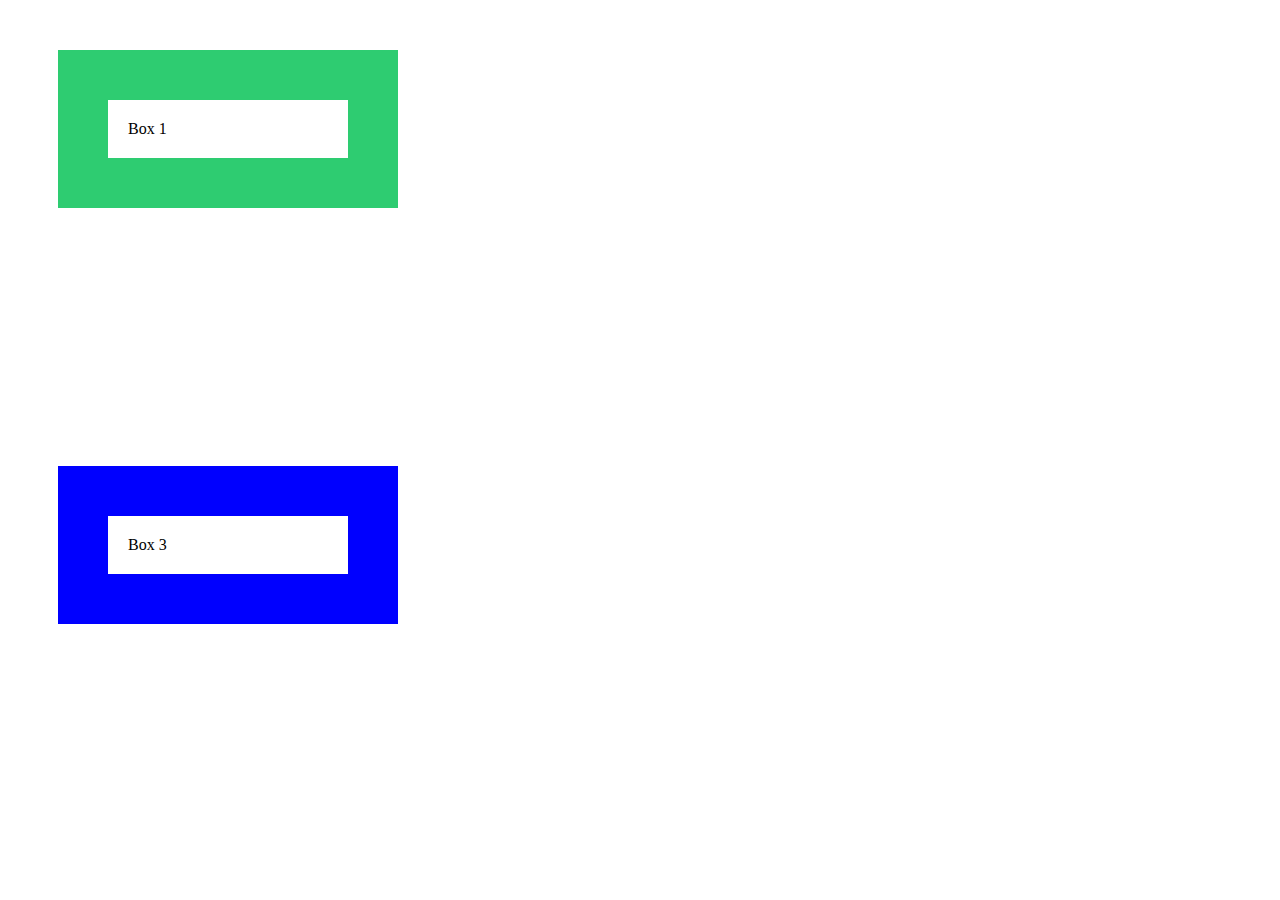
<file: day2/index.html>
<!DOCTYPE html>
<html lang="en">
<head>
    <meta charset="UTF-8">
    <meta name="viewport" content="width=device-width, initial-scale=1.0">
    <title>Document</title>
    <link rel="stylesheet" href="style.css">
</head>
<body>
   <div class="box">Box 1</div> 
   <div class="box green">Box 2</div>  
   <div class="box blue">Box 3</div> 
</div>
</body>
</html>
</file>
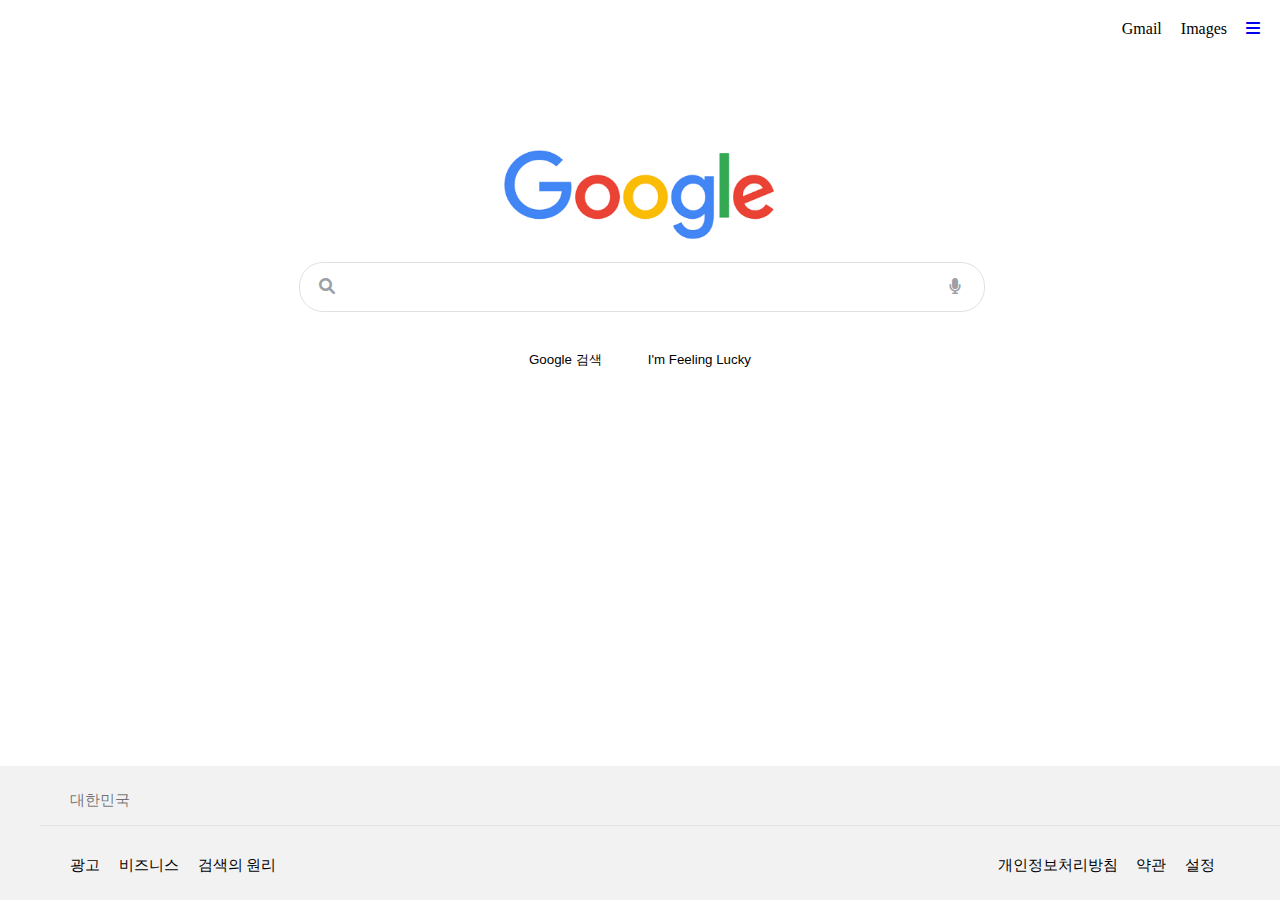
<file: googleWebSite/index.html>
<!DOCTYPE html>
<html lang="en">
  <head>
    <meta charset="UTF-8" />
    <meta name="viewport" content="width=device-width, initial-scale=1.0" />
    <title>Document</title>
    <link rel="stylesheet" href="styles3.css" />
    <link
      rel="stylesheet"
      href="https://cdnjs.cloudflare.com/ajax/libs/font-awesome/6.0.0-beta3/css/all.min.css"
    />
  </head>
  <body>
    <div class="navibar">
      <a href="" class="nav-item">Gmail</a>
      <a href="" class="nav-item">Images</a>
      <a href="#"><i class="fa-solid fa-bars"></i></a>
    </div>

    <div class="main">
      <img
        src="[data-uri]"
        class="google-image"
      />
      <div class="input-area">
        <i class="fa-solid fa-magnifying-glass search-icon"></i>
        <input type="text" class="input-box" />
        <i class="fa-solid fa-microphone mic-icon"></i>
      </div>
      <div class="button-area">
        <button class="button-style">Google 검색</button>
        <button class="button-style">I'm Feeling Lucky</button>
      </div>
    </div>

    <div class="footer">
      <div class="footer-country">대한민국</div>

      <div class="second-line">
        <span class="second-line-first">
          <a href="#" class="footer-item">광고 </a>
          <a href="#" class="footer-item">비즈니스 </a>
          <a href="#" class="footer-item">검색의 원리 </a>
        </span>

        <span class="second-line-second">
          <a href="#" class="footer-item">개인정보처리방침 </a>
          <a href="#" class="footer-item">약관 </a>
          <a href="#" class="footer-item">설정 </a>
        </span>
      </div>
    </div>
  </body>
</html>
</file>
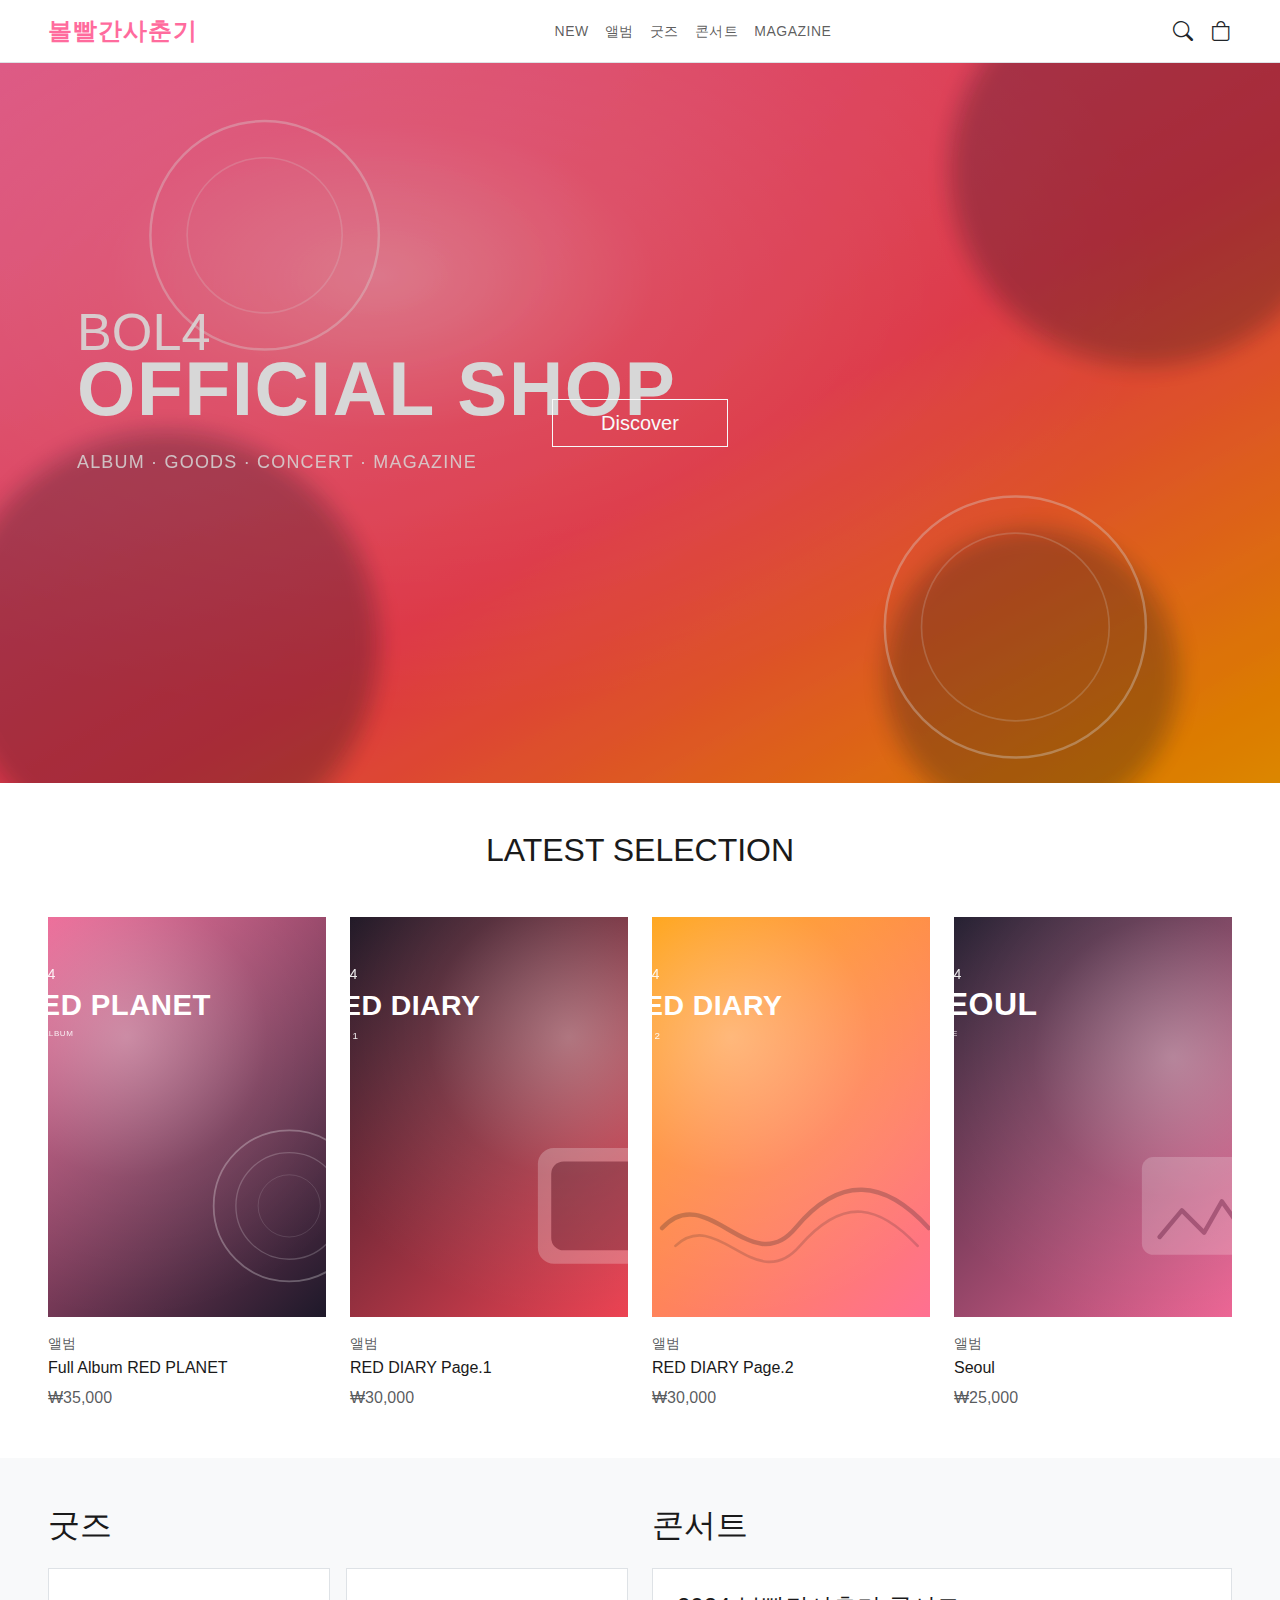
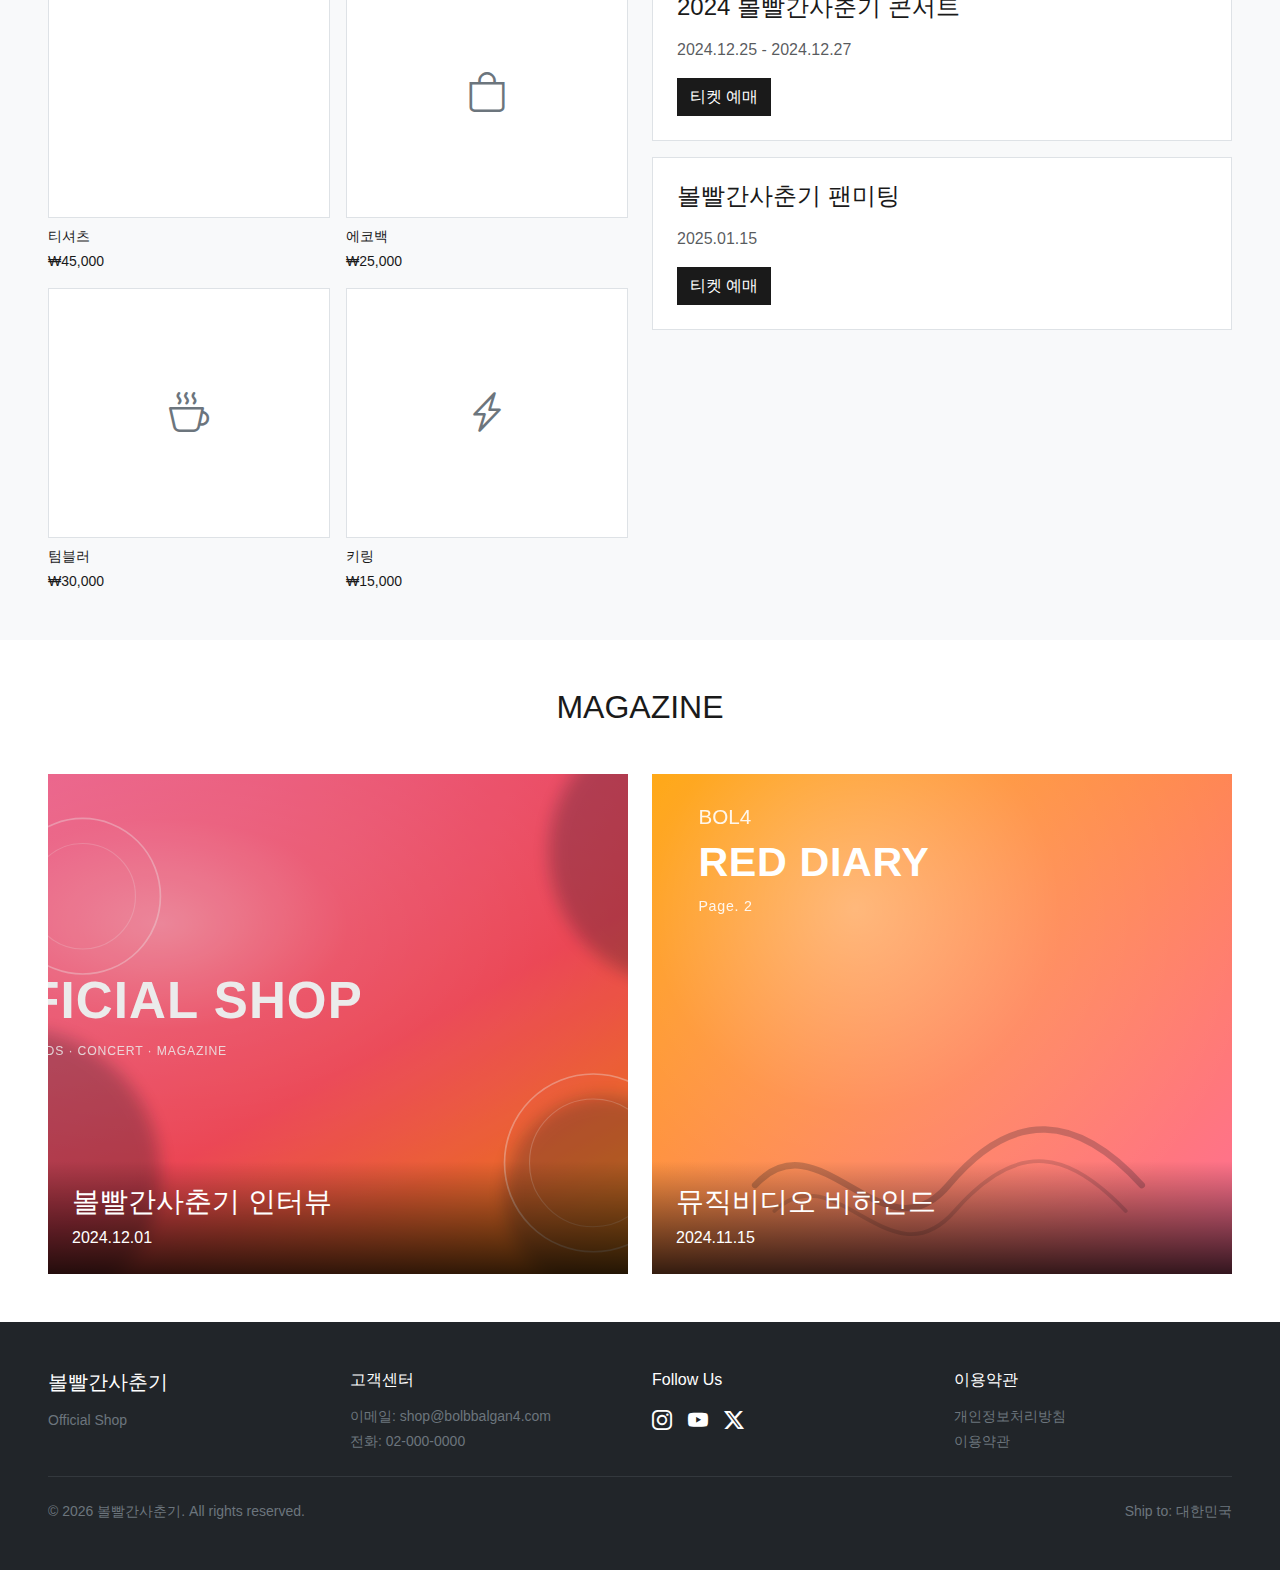
<file: shoppingMall/index.html>
<!DOCTYPE html>
<html lang="ko">
  <head>
    <meta charset="UTF-8" />
    <meta name="viewport" content="width=device-width, initial-scale=1.0" />
    <title>볼빨간사춘기 OFFICIAL SHOP</title>

    <link
      href="https://cdn.jsdelivr.net/npm/bootstrap@5.3.3/dist/css/bootstrap.min.css"
      rel="stylesheet"
      integrity="sha384-QWTKZyjpPEjISv5WaRU9OFeRpok6YctnYmDr5pNlyT2bRjXh0JMhjY6hW+ALEwIH"
      crossorigin="anonymous"
    />

    <link
      rel="stylesheet"
      href="https://cdn.jsdelivr.net/npm/bootstrap-icons@1.11.3/font/bootstrap-icons.min.css"
    />

    <link rel="stylesheet" href="./style.css" />
  </head>
  <body>
    <nav class="navbar navbar-expand-lg navbar-light bg-white border-bottom">
      <div class="container-fluid px-4 px-lg-5">
        <a class="navbar-brand fw-bold fs-4" href="#">
          볼빨간사춘기
        </a>

        <button
          class="navbar-toggler"
          type="button"
          data-bs-toggle="collapse"
          data-bs-target="#mainNav"
          aria-controls="mainNav"
          aria-expanded="false"
          aria-label="메뉴 열기"
        >
          <span class="navbar-toggler-icon"></span>
        </button>

        <div class="collapse navbar-collapse" id="mainNav">
          <ul class="navbar-nav mx-auto mb-2 mb-lg-0">
            <li class="nav-item">
              <a class="nav-link" href="#">NEW</a>
            </li>
            <li class="nav-item">
              <a class="nav-link" href="#albums">앨범</a>
            </li>
            <li class="nav-item">
              <a class="nav-link" href="#goods">굿즈</a>
            </li>
            <li class="nav-item">
              <a class="nav-link" href="#concert">콘서트</a>
            </li>
            <li class="nav-item">
              <a class="nav-link" href="#magazine">MAGAZINE</a>
            </li>
          </ul>
          <div class="d-flex align-items-center gap-3">
            <button class="btn btn-link text-dark p-0" type="button">
              <i class="bi bi-search fs-5"></i>
            </button>
            <button class="btn btn-link text-dark p-0" type="button">
              <i class="bi bi-bag fs-5"></i>
            </button>
          </div>
        </div>
      </div>
    </nav>

    <section class="hero-section position-relative overflow-hidden">
      <img
        class="hero-img"
        src="./assets/bol4-hero.svg"
        alt="볼빨간사춘기 오피셜 샵 히어로 이미지"
      />
      <div
        class="hero-content text-center text-white d-flex flex-column justify-content-center align-items-center"
      >
        <a href="#albums" class="btn btn-outline-light btn-lg px-5 rounded-0">Discover</a>
      </div>
      <div class="hero-overlay"></div>
    </section>

    <section class="py-5" id="albums">
      <div class="container-fluid px-4 px-lg-5">
        <h2 class="text-center mb-5 fw-light">LATEST SELECTION</h2>
        <div class="row g-4">
          <div class="col-12 col-md-6 col-lg-3">
            <div class="product-card position-relative">
              <div class="product-image bg-light" style="height: 400px;">
                <img class="w-100 h-100 object-fit-cover" src="./assets/bol4-album-1.svg" alt="RED PLANET 앨범 커버" />
              </div>
              <div class="product-info mt-3">
                <p class="mb-1 small text-muted">앨범</p>
                <h5 class="fw-normal">Full Album RED PLANET</h5>
                <p class="text-muted mb-0">₩35,000</p>
              </div>
            </div>
          </div>
          <div class="col-12 col-md-6 col-lg-3">
            <div class="product-card position-relative">
              <div class="product-image bg-light" style="height: 400px;">
                <img class="w-100 h-100 object-fit-cover" src="./assets/bol4-album-2.svg" alt="RED DIARY Page.1 앨범 커버" />
              </div>
              <div class="product-info mt-3">
                <p class="mb-1 small text-muted">앨범</p>
                <h5 class="fw-normal">RED DIARY Page.1</h5>
                <p class="text-muted mb-0">₩30,000</p>
              </div>
            </div>
          </div>
          <div class="col-12 col-md-6 col-lg-3">
            <div class="product-card position-relative">
              <div class="product-image bg-light" style="height: 400px;">
                <img class="w-100 h-100 object-fit-cover" src="./assets/bol4-album-3.svg" alt="RED DIARY Page.2 앨범 커버" />
              </div>
              <div class="product-info mt-3">
                <p class="mb-1 small text-muted">앨범</p>
                <h5 class="fw-normal">RED DIARY Page.2</h5>
                <p class="text-muted mb-0">₩30,000</p>
              </div>
            </div>
          </div>
          <div class="col-12 col-md-6 col-lg-3">
            <div class="product-card position-relative">
              <div class="product-image bg-light" style="height: 400px;">
                <img class="w-100 h-100 object-fit-cover" src="./assets/bol4-album-4.svg" alt="Seoul 싱글 커버" />
              </div>
              <div class="product-info mt-3">
                <p class="mb-1 small text-muted">앨범</p>
                <h5 class="fw-normal">Seoul</h5>
                <p class="text-muted mb-0">₩25,000</p>
              </div>
            </div>
          </div>
        </div>
      </div>
    </section>

    <section class="py-5 bg-light" id="goods">
      <div class="container-fluid px-4 px-lg-5">
        <div class="row g-4">
          <div class="col-12 col-lg-6">
            <div class="category-section">
              <h2 class="mb-4 fw-light">굿즈</h2>
              <div class="row g-3">
                <div class="col-6">
                  <div class="product-card">
                    <div class="product-image bg-white d-flex align-items-center justify-content-center border" style="height: 250px;">
                      <i class="bi bi-tshirt fs-1 text-secondary"></i>
                    </div>
                    <div class="product-info mt-2">
                      <p class="small mb-1">티셔츠</p>
                      <p class="mb-0 small">₩45,000</p>
                    </div>
                  </div>
                </div>
                <div class="col-6">
                  <div class="product-card">
                    <div class="product-image bg-white d-flex align-items-center justify-content-center border" style="height: 250px;">
                      <i class="bi bi-bag fs-1 text-secondary"></i>
                    </div>
                    <div class="product-info mt-2">
                      <p class="small mb-1">에코백</p>
                      <p class="mb-0 small">₩25,000</p>
                    </div>
                  </div>
                </div>
                <div class="col-6">
                  <div class="product-card">
                    <div class="product-image bg-white d-flex align-items-center justify-content-center border" style="height: 250px;">
                      <i class="bi bi-cup-hot fs-1 text-secondary"></i>
                    </div>
                    <div class="product-info mt-2">
                      <p class="small mb-1">텀블러</p>
                      <p class="mb-0 small">₩30,000</p>
                    </div>
                  </div>
                </div>
                <div class="col-6">
                  <div class="product-card">
                    <div class="product-image bg-white d-flex align-items-center justify-content-center border" style="height: 250px;">
                      <i class="bi bi-lightning-charge fs-1 text-secondary"></i>
                    </div>
                    <div class="product-info mt-2">
                      <p class="small mb-1">키링</p>
                      <p class="mb-0 small">₩15,000</p>
                    </div>
                  </div>
                </div>
              </div>
            </div>
          </div>
          <div class="col-12 col-lg-6">
            <div class="category-section">
              <h2 class="mb-4 fw-light">콘서트</h2>
              <div class="concert-card bg-white border p-4 mb-3">
                <h4 class="fw-normal mb-3">2024 볼빨간사춘기 콘서트</h4>
                <p class="text-muted mb-3">2024.12.25 - 2024.12.27</p>
                <a href="#" class="btn btn-dark rounded-0">티켓 예매</a>
              </div>
              <div class="concert-card bg-white border p-4">
                <h4 class="fw-normal mb-3">볼빨간사춘기 팬미팅</h4>
                <p class="text-muted mb-3">2025.01.15</p>
                <a href="#" class="btn btn-dark rounded-0">티켓 예매</a>
              </div>
            </div>
          </div>
        </div>
      </div>
    </section>

    <section class="py-5" id="magazine">
      <div class="container-fluid px-4 px-lg-5">
        <h2 class="text-center mb-5 fw-light">MAGAZINE</h2>
        <div class="row g-4">
          <div class="col-12 col-md-6">
            <div class="magazine-card position-relative">
              <div class="magazine-image bg-light" style="height: 500px;">
                <img class="w-100 h-100 object-fit-cover" src="./assets/bol4-hero.svg" alt="매거진: 볼빨간사춘기 인터뷰 커버" />
              </div>
              <div class="magazine-content position-absolute bottom-0 start-0 end-0 p-4 text-white">
                <h3 class="fw-light mb-2">볼빨간사춘기 인터뷰</h3>
                <p class="mb-0">2024.12.01</p>
              </div>
            </div>
          </div>
          <div class="col-12 col-md-6">
            <div class="magazine-card position-relative">
              <div class="magazine-image bg-light" style="height: 500px;">
                <img class="w-100 h-100 object-fit-cover" src="./assets/bol4-album-3.svg" alt="매거진: 뮤직비디오 비하인드 커버" />
              </div>
              <div class="magazine-content position-absolute bottom-0 start-0 end-0 p-4 text-white">
                <h3 class="fw-light mb-2">뮤직비디오 비하인드</h3>
                <p class="mb-0">2024.11.15</p>
              </div>
            </div>
          </div>
        </div>
      </div>
    </section>

    <footer class="bg-dark text-white py-5">
      <div class="container-fluid px-4 px-lg-5">
        <div class="row g-4 mb-4">
          <div class="col-12 col-md-6 col-lg-3">
            <h5 class="mb-3">볼빨간사춘기</h5>
            <p class="text-secondary small mb-0">Official Shop</p>
          </div>
          <div class="col-12 col-md-6 col-lg-3">
            <h6 class="mb-3">고객센터</h6>
            <p class="text-secondary small mb-1">이메일: shop@bolbbalgan4.com</p>
            <p class="text-secondary small mb-0">전화: 02-000-0000</p>
          </div>
          <div class="col-12 col-md-6 col-lg-3">
            <h6 class="mb-3">Follow Us</h6>
            <div class="d-flex gap-3">
              <a href="#" class="text-white"><i class="bi bi-instagram fs-5"></i></a>
              <a href="#" class="text-white"><i class="bi bi-youtube fs-5"></i></a>
              <a href="#" class="text-white"><i class="bi bi-twitter-x fs-5"></i></a>
            </div>
          </div>
          <div class="col-12 col-md-6 col-lg-3">
            <h6 class="mb-3">이용약관</h6>
            <p class="text-secondary small mb-1">
              <a href="#" class="text-secondary text-decoration-none">개인정보처리방침</a>
            </p>
            <p class="text-secondary small mb-0">
              <a href="#" class="text-secondary text-decoration-none">이용약관</a>
            </p>
          </div>
        </div>
        <hr class="text-secondary my-4" />
        <div class="d-flex flex-column flex-md-row justify-content-between align-items-center gap-2">
          <p class="text-secondary small mb-0">© <span id="year"></span> 볼빨간사춘기. All rights reserved.</p>
          <p class="text-secondary small mb-0">Ship to: 대한민국</p>
        </div>
      </div>
    </footer>

    <!-- Bootstrap JS -->
    <script
      src="https://cdn.jsdelivr.net/npm/bootstrap@5.3.3/dist/js/bootstrap.bundle.min.js"
      integrity="sha384-YvpcrYf0tY3lHB60NNkmXc5s9fDVZLESaAA55NDzOxhy9GkcIdslK1eN7N6jIeHz"
      crossorigin="anonymous"
    ></script>
    <script>
      document.getElementById("year").textContent = new Date().getFullYear();
    </script>
  </body>
</html>
</file>
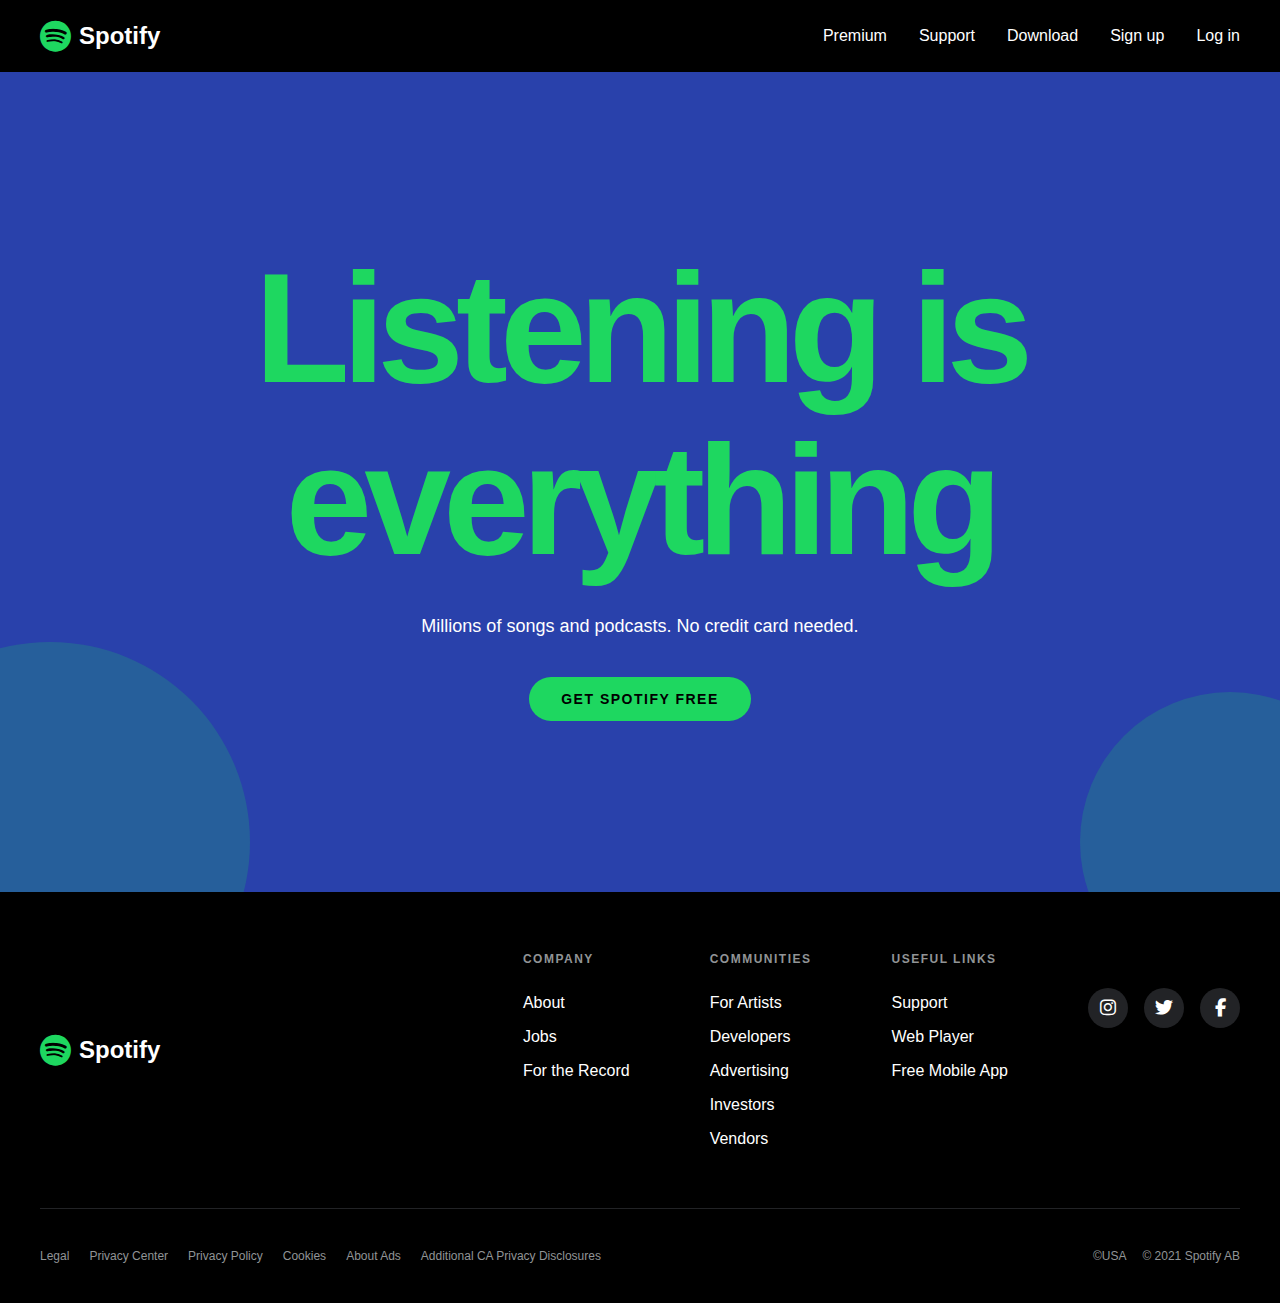
<file: spotify/index.html>
<!DOCTYPE html>
<html lang="en">
<head>
    <meta charset="UTF-8">
    <meta name="viewport" content="width=device-width, initial-scale=1.0">
    <title>Spotify</title>
    <link rel="stylesheet" href="style.css">
    <link rel="stylesheet" href="https://cdnjs.cloudflare.com/ajax/libs/font-awesome/6.4.0/css/all.min.css">
</head>
<body>

    <nav class="navi">
        <div class="nav-container">
            <div class="logo">
                <i class="fab fa-spotify"></i>
                <span>Spotify</span>
            </div>
            <ul class="nav-links">
                <li><a href="#">Premium</a></li>
                <li><a href="#">Support</a></li>
                <li><a href="#">Download</a></li>
                <li><a href="#">Sign up</a></li>
                <li><a href="#">Log in</a></li>
            </ul>
        </div>
    </nav>

    <main class="main">
        <div class="main-content">
            <h1 class="main-heading">Listening is<br>everything</h1>
            <p class="main-subtitle">Millions of songs and podcasts. No credit card needed.</p>
            <button class="cta-button">Get Spotify free</button>
        </div>
        <div class="decorative-circle circle-left"></div>
        <div class="decorative-circle circle-right"></div>
    </main>

    <footer class="footer">
        <div class="footer-container">
            <div class="footer-top">
                <div class="footer-logo">
                    <i class="fab fa-spotify"></i>
                    <span>Spotify</span>
                </div>
                <div class="footer-links">
                    <div class="footer-column">
                        <h3>COMPANY</h3>
                        <ul>
                            <li><a href="#">About</a></li>
                            <li><a href="#">Jobs</a></li>
                            <li><a href="#">For the Record</a></li>
                        </ul>
                    </div>
                    <div class="footer-column">
                        <h3>COMMUNITIES</h3>
                        <ul>
                            <li><a href="#">For Artists</a></li>
                            <li><a href="#">Developers</a></li>
                            <li><a href="#">Advertising</a></li>
                            <li><a href="#">Investors</a></li>
                            <li><a href="#">Vendors</a></li>
                        </ul>
                    </div>
                    <div class="footer-column">
                        <h3>USEFUL LINKS</h3>
                        <ul>
                            <li><a href="#">Support</a></li>
                            <li><a href="#">Web Player</a></li>
                            <li><a href="#">Free Mobile App</a></li>
                        </ul>
                    </div>
                    <div class="social-icons">
                        <a href="#" class="social-icon"><i class="fab fa-instagram"></i></a>
                        <a href="#" class="social-icon"><i class="fab fa-twitter"></i></a>
                        <a href="#" class="social-icon"><i class="fab fa-facebook-f"></i></a>
                    </div>
                </div>
            </div>
            <div class="footer-bottom">
                <div class="footer-legal-links">
                    <a href="#">Legal</a>
                    <a href="#">Privacy Center</a>
                    <a href="#">Privacy Policy</a>
                    <a href="#">Cookies</a>
                    <a href="#">About Ads</a>
                    <a href="#">Additional CA Privacy Disclosures</a>
                </div>
                <div class="footer-copyright">
                    <span>©USA</span>
                    <span>© 2021 Spotify AB</span>
                </div>
            </div>
        </div>
    </footer>

</body>
</html>
</file>
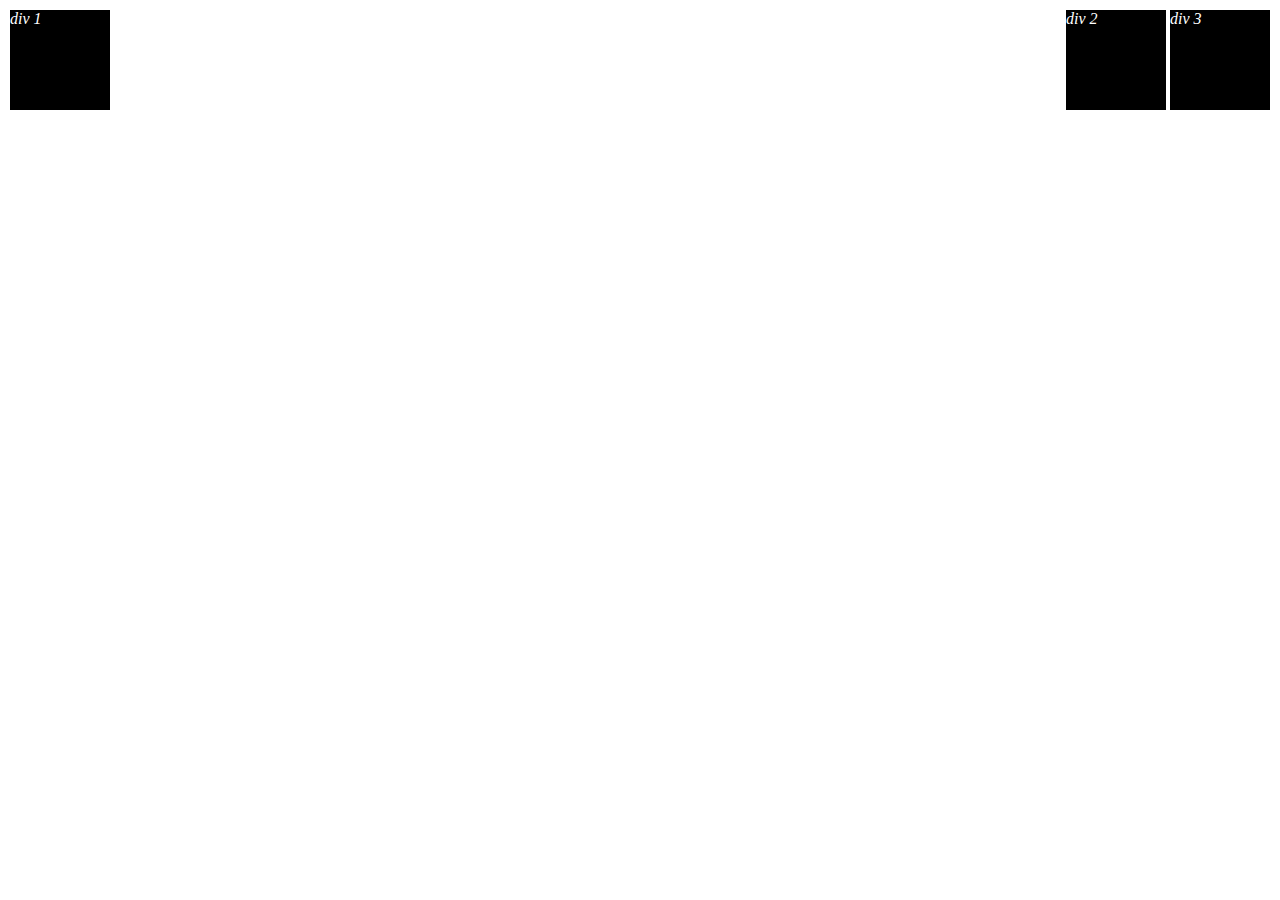
<file: day5/exercise1/index.html>
<!DOCTYPE html>
<html lang="ko">
<head>
    <meta charset="UTF-8">
    <meta name="viewport" content="width=device-width, initial-scale=1.0">
    <title>Day 5 Layout</title>
    <link rel="stylesheet" href="exercise1.css">
</head>
<body>
    <div class="mother">
        <div class="box black">div 1</div>
        <div class="box black">div 2</div>
        <div class="box black">div 3</div>
        <div class="box white"></div>
    </div>
</body>
</html>
</file>
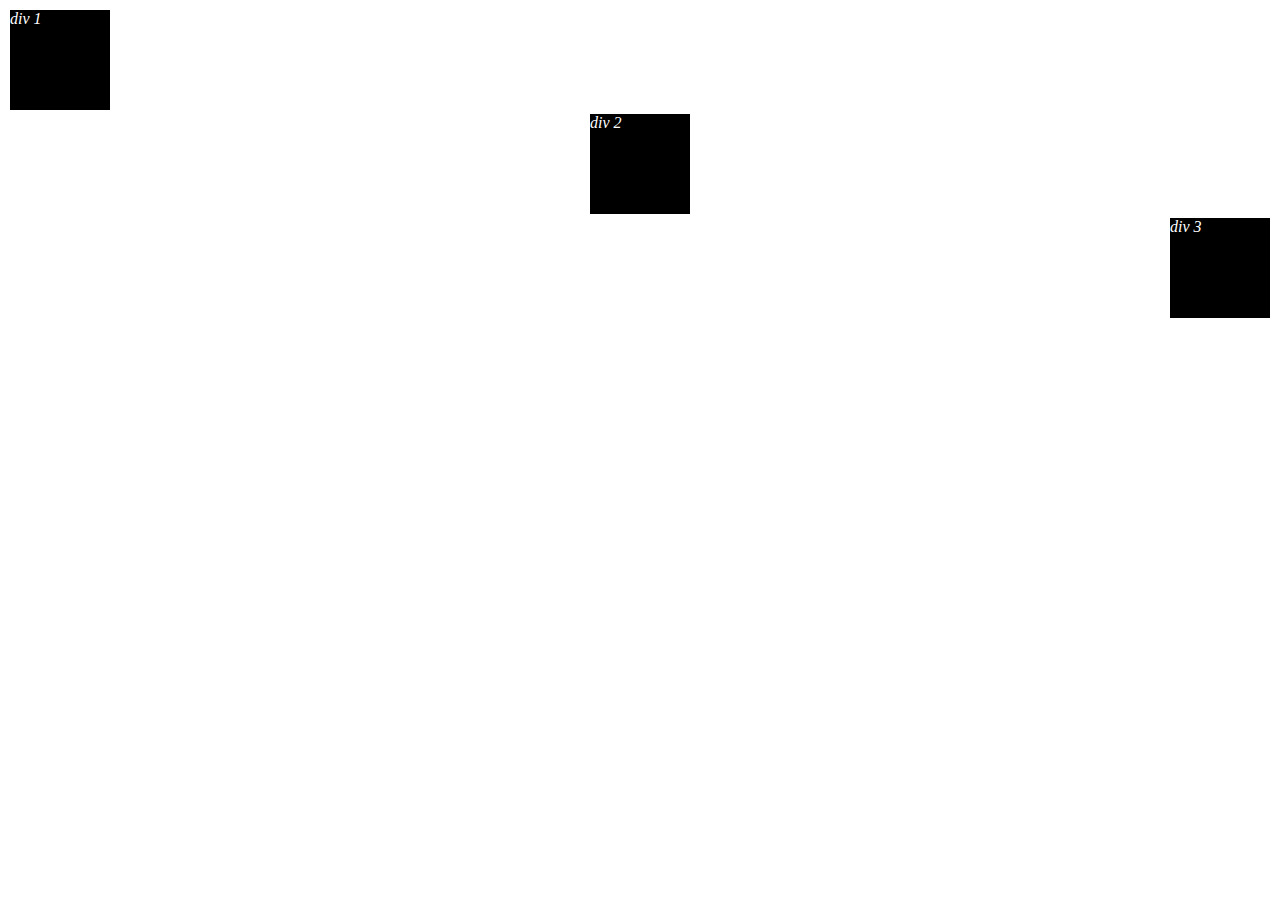
<file: day5/exercise2/index.html>
<!DOCTYPE html>
<html lang="ko">
<head>
    <meta charset="UTF-8">
    <meta name="viewport" content="width=device-width, initial-scale=1.0">
    <title>Day 5 Layout</title>
    <link rel="stylesheet" href="exercise2.css">
</head>
<body>
    <div class="mother">
        <div class="box black">div 1</div>
        <div class="box2 black">div 2</div>
        <div class="box black">div 3</div>
        <div class="box white"></div>
    </div>
</body>
</html>
</file>
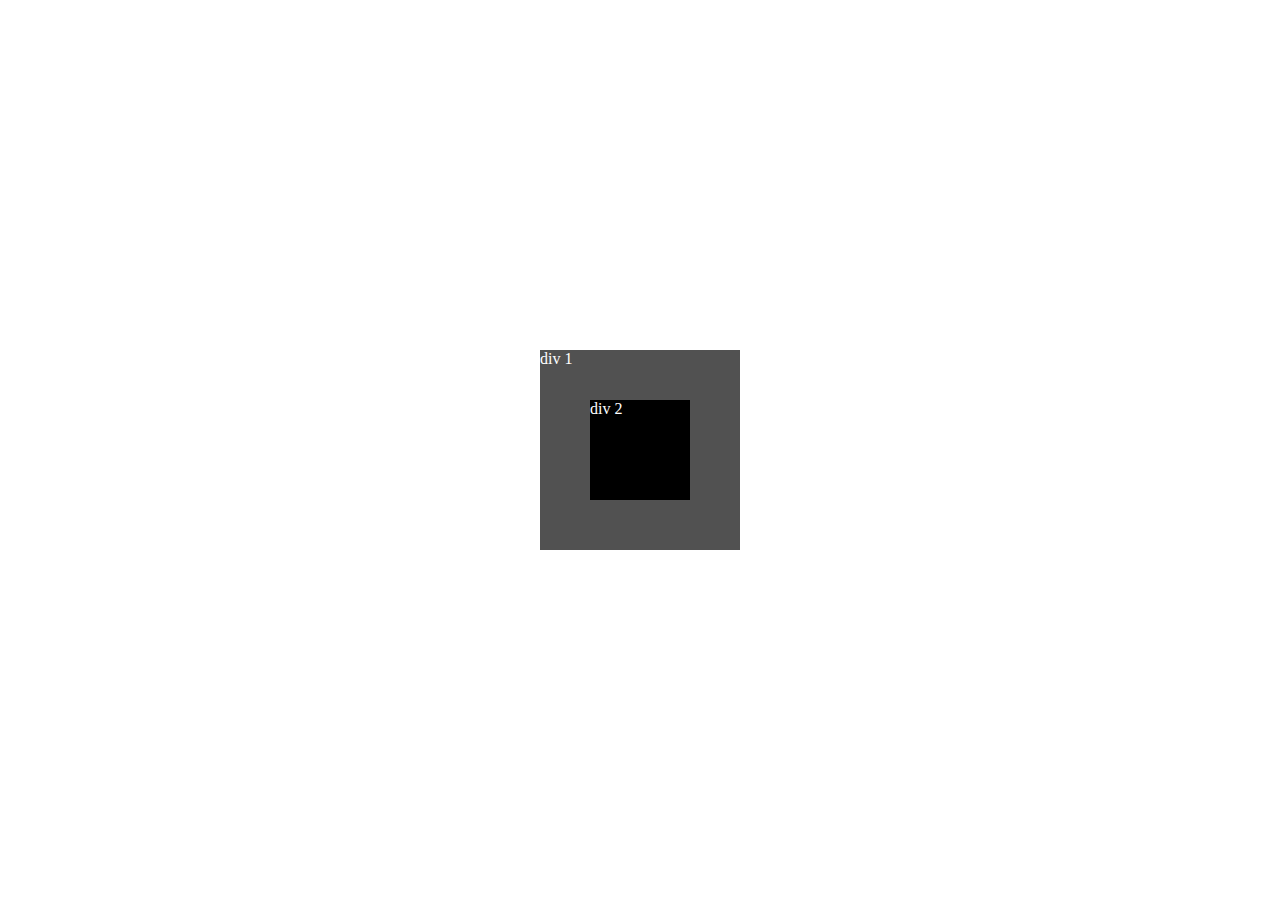
<file: day5/exercise3/index.html>
<!DOCTYPE html>
<html lang="ko">
  <head>
    <meta charset="UTF-8" />
    <meta name="viewport" content="width=device-width, initial-scale=1.0" />
    <title>Day 5 Layout</title>
    <link rel="stylesheet" href="exercise3.css" />
  </head>
  <body>
    <div class="box1">div 1
      <div class="box2">div 2</div>
    </div>
    
  </body>
</html>
</file>
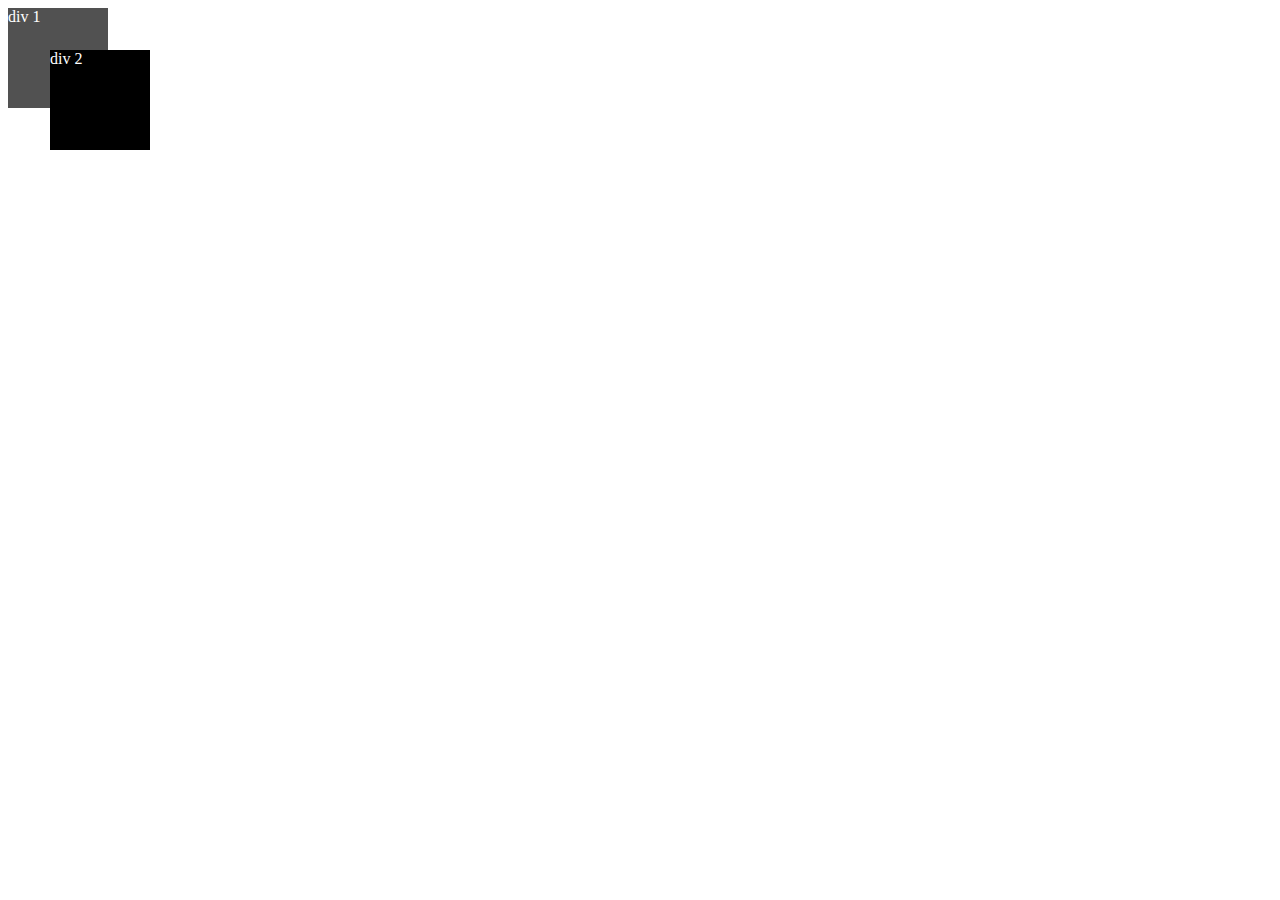
<file: day5/exercise4/index.html>
<!DOCTYPE html>
<html lang="ko">
<head>
    <meta charset="UTF-8">
    <meta name="viewport" content="width=device-width, initial-scale=1.0">
    <title>Day 5 Layout</title>
    <link rel="stylesheet" href="exercise4.css">
</head>
<body>
    <div class="mother">
        <div class="box1">div 1</div>
        <div class="box2 locate">div 2</div>
    </div>
</body>
</html>
</file>
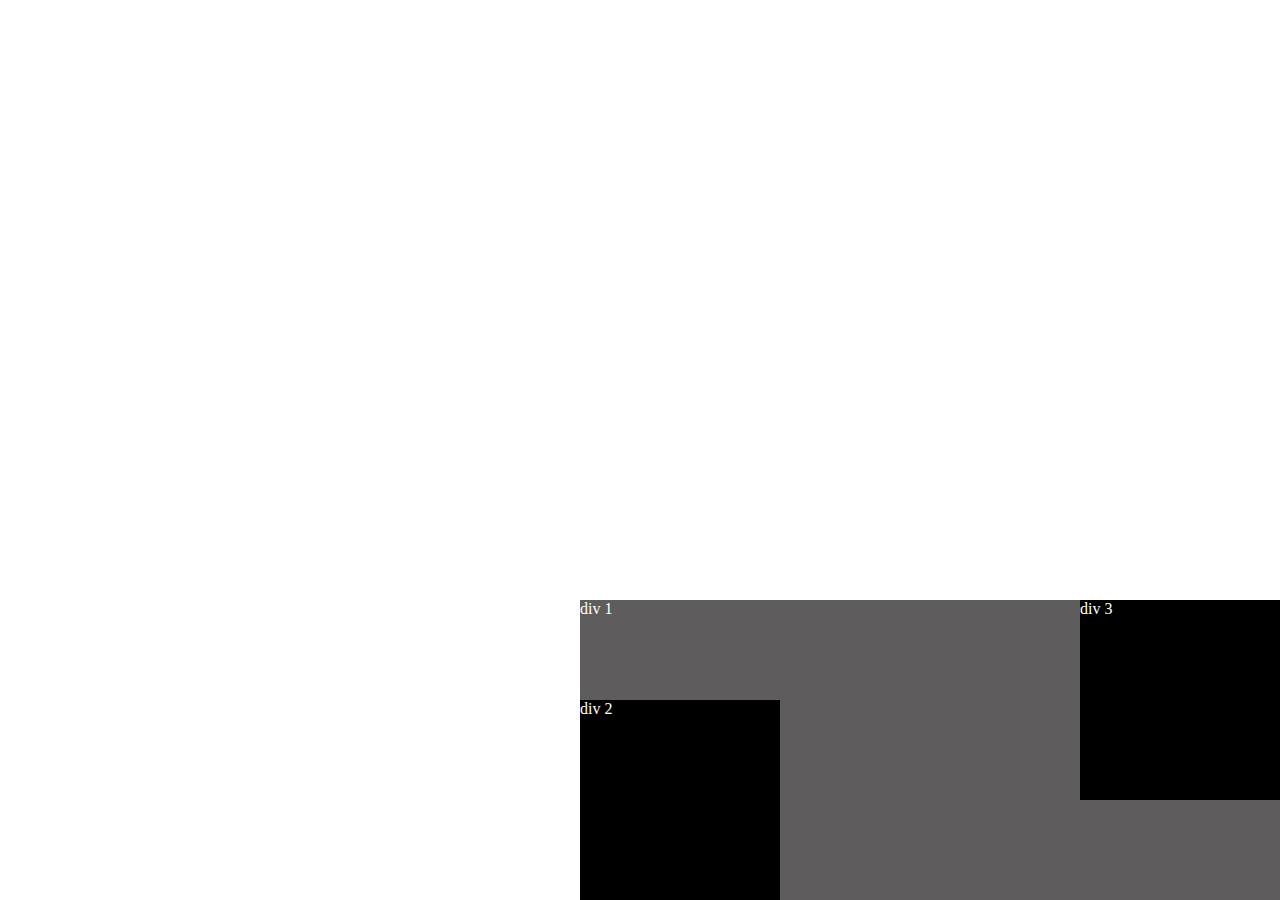
<file: day5/exercise5/index.html>
<!DOCTYPE html>
<html lang="en">
  <head>
    <meta charset="UTF-8" />
    <meta name="viewport" content="width=device-width, initial-scale=1.0" />
    <title>Document</title>
    <link rel="stylesheet" href="exercise5.css" />
  </head>
  <body class="mother">
    <div class="bigBox">
      div 1
      <div class="childBox locateBottomRight">div 2</div>
      <div class="childBox locateTopRight">div 3</div>
    </div>
  </body>
</html>
</file>
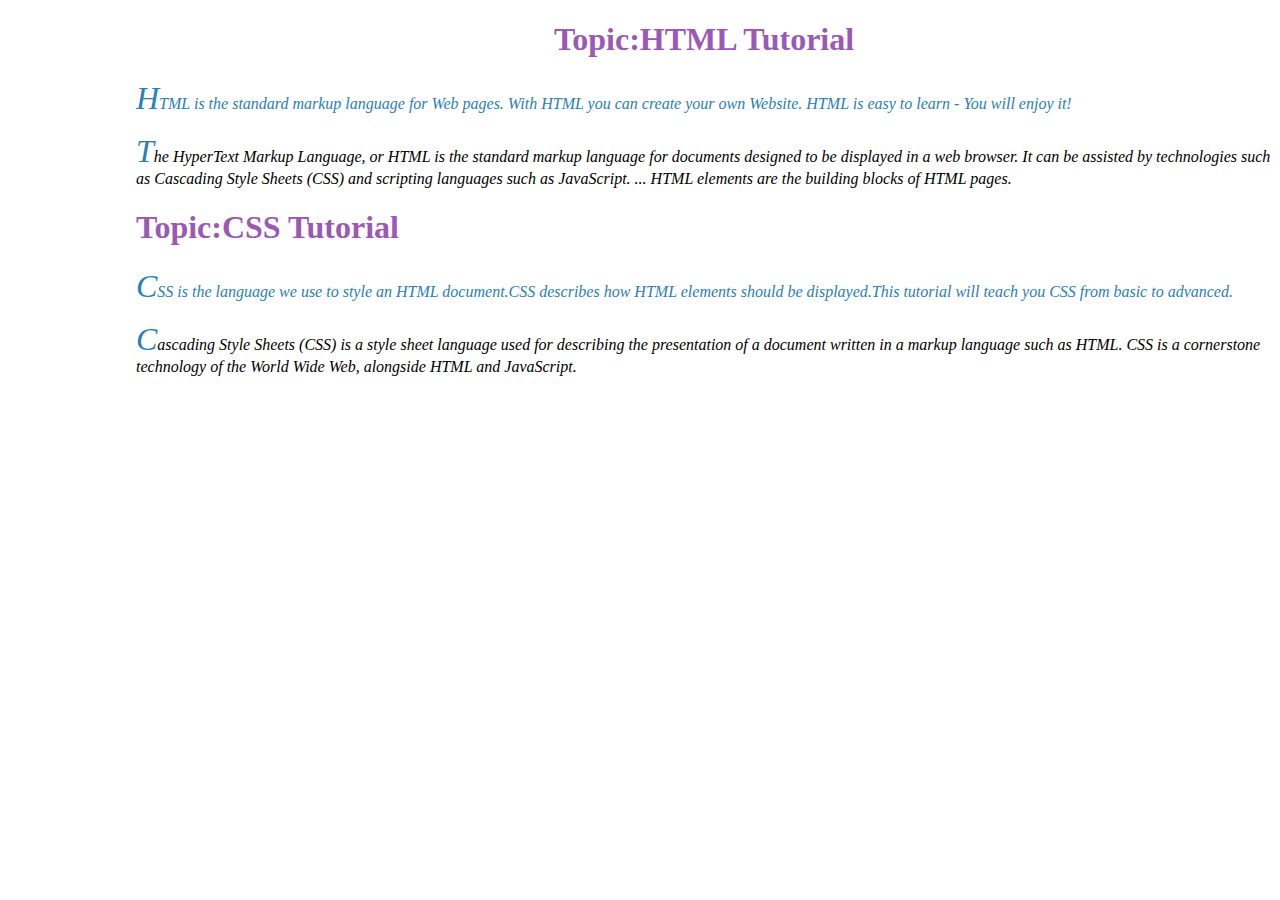
<file: day2/secondChallenge.html>
<!DOCTYPE html>
<html lang="en">
<head>
  <meta charset="UTF-8">
  <meta name="viewport" content="width=device-width, initial-scale=1.0">
  <title>Document</title>
  <link rel="stylesheet" href="style2.css">
</head>
<body>
  <div class="challenge2"> 
  <h1>HTML Tutorial</h1> 
  <p class="sub-header">HTML is the standard markup language for Web pages. With HTML you can create your own Website. HTML is easy to learn - You will enjoy it! </p> 
  <p>The HyperText Markup Language, or HTML is the standard markup language for documents designed to be displayed in a web browser. It can be assisted by technologies such as Cascading Style Sheets (CSS) and scripting languages such as JavaScript. ... HTML elements are the building blocks of HTML pages.  </p> 
  <h1>CSS Tutorial</h1> 
  <p class="sub-header">CSS is the language we use to style an HTML document.CSS describes how HTML elements should be displayed.This tutorial will teach you CSS from basic to advanced.</p> 
  <p>Cascading Style Sheets (CSS) is a style sheet language used for describing the presentation of a document written in a markup language such as HTML. CSS is a cornerstone technology of the World Wide Web, alongside HTML and JavaScript.  </p> 
</div>
</body>
</html>
</file>
<file: day2/style.css>
.box{
    width:200px;
    margin: 50px;
    padding: 20px;
    border: 50px, solid, #2ecc71;

}

.green{
    border : 50px, solid, green;
    visibility:hidden;
}

.blue{
    border: 50px, solid, blue;
}
</file>
<file: googleWebSite/styles3.css>
.navibar{
    float:right;
    margin: 20px;
}

.nav-item{
    text-decoration: none;
    color: black;
    margin-right: 15px;
    
}

.nav-item:hover{
    text-decoration: underline;
}

body{
    display: contents;
}

.main{
    margin-top: 150px;
    text-align: center;
}

.input-area{
    margin-top: 20px;
}

.input-box{
    width: 584px;
    height: 46px;
    border-radius: 24px;
    border: 1px solid #dfe1e5;
    padding-left: 50px;
    padding-right: 50px;
    font-size: 16px;
}

.search-icon{
    position: relative;
    left: 40px;
    color: #9aa0a6;
}

.mic-icon{
    position: relative;
    right: 40px;
    color: #9aa0a6;
}

.button-area{
    padding-top: 18px;
}

.button-style{
    height: 36px;
    background-color: white;
    border: 1px solid white;
    border-radius: 4px;
    font-family: Arial, sans-serif;
    padding: 0 16px;
    margin: 11px 4px;
}

.button-style:hover{
    box-shadow: 0 1px 1px rgba(0,0,0,.1);
    background-color: #f8f8f8;
    border: 1px solid #c6c6c6;
    color: #202124;
}

.google-image{ 
    display: block;
    margin: 50px auto 20px auto;
    width: 272px;
    height: 92px;
}

.footer{
    position: absolute;
    bottom: 0px;
    background-color: #f2f2f2;
    width: 100%;
    padding: 10px;
}

.footer-country{
    padding: 15px 30px;
    border-bottom: 1px solid #e4e4e4;
    font-size: 15px;
    color: rgba(0,0,0,.54);
    margin-left: 30px;
}

.second-line{
    padding: 15px 30px;
    font-size: 14px;
    color: rgba(0,0,0,.54);
}

.second-line-second{
    float:right;
    padding: 15px 30px;
    font-size: 15px;
    color: rgba(0,0,0,.54);
}

.second-line-first{
    float: left;
    padding: 15px 30px;
    font-size: 15px;
    color: rgba(0,0,0,.54);
}

.footer-item{
    text-decoration: none;
    color: black;
    margin-right: 15px;
}

.footer-item:hover{
    text-decoration: underline;
}
</file>
<file: shoppingMall/style.css>
:root {
  --bolbbalgan-pink: #ff6b9d;
  --bolbbalgan-red: #ff4757;
  --bolbbalgan-orange: #ffa502;
}

html {
  scroll-behavior: smooth;
}

body {
  font-family: -apple-system, BlinkMacSystemFont, 'Segoe UI', Roboto, 'Helvetica Neue', Arial, sans-serif;
  color: #1a1a1a;
}


.navbar-brand {
  color: var(--bolbbalgan-pink) !important;
  letter-spacing: 1px;
}

.nav-link {
  font-size: 14px;
  letter-spacing: 0.5px;
  transition: color 0.2s;
}

.nav-link:hover {
  color: var(--bolbbalgan-pink) !important;
}


.hero-section {
  height: 80vh;
  min-height: 600px;
  background: linear-gradient(135deg, 
    rgba(255, 107, 157, 0.9) 0%, 
    rgba(255, 71, 87, 0.85) 50%,
    rgba(255, 165, 2, 0.8) 100%),
    url('data:image/svg+xml,<svg xmlns="http://www.w3.org/2000/svg" viewBox="0 0 1200 600"><rect fill="%23ff6b9d" width="1200" height="600"/></svg>');
  background-size: cover;
  background-position: center;
  display: flex;
  align-items: center;
  justify-content: center;
}

.hero-img {
  position: absolute;
  inset: 0;
  width: 100%;
  height: 100%;
  object-fit: cover;
  transform: scale(1.02);
  filter: saturate(1.05) contrast(1.05);
}

.hero-content {
  position: relative;
  z-index: 2;
}

.hero-overlay {
  position: absolute;
  top: 0;
  left: 0;
  right: 0;
  bottom: 0;
  background: rgba(0, 0, 0, 0.1);
}

.hero-section h1 {
  font-weight: 300;
  letter-spacing: 3px;
}


.product-card {
  cursor: pointer;
  transition: transform 0.3s ease;
}

.product-card:hover {
  transform: translateY(-5px);
}

.product-image {
  background-color: #f8f9fa;
  transition: background-color 0.3s;
}

.product-card:hover .product-image {
  background-color: #e9ecef;
}

.product-info h5 {
  font-size: 16px;
  font-weight: 400;
}


.concert-card {
  transition: transform 0.3s ease, box-shadow 0.3s ease;
}

.concert-card:hover {
  transform: translateY(-3px);
  box-shadow: 0 4px 12px rgba(0, 0, 0, 0.1);
}


.magazine-card {
  cursor: pointer;
  overflow: hidden;
}

.magazine-image {
  transition: transform 0.5s ease;
}

.magazine-card:hover .magazine-image {
  transform: scale(1.05);
}

.magazine-content {
  background: linear-gradient(to top, rgba(0, 0, 0, 0.8), transparent);
}


.btn-dark {
  background-color: #1a1a1a;
  border-color: #1a1a1a;
  transition: all 0.3s;
}

.btn-dark:hover {
  background-color: var(--bolbbalgan-pink);
  border-color: var(--bolbbalgan-pink);
  transform: translateY(-2px);
}

.btn-outline-light:hover {
  background-color: var(--bolbbalgan-pink);
  border-color: var(--bolbbalgan-pink);
}


footer a {
  transition: color 0.2s;
}

footer a:hover {
  color: var(--bolbbalgan-pink) !important;
}


@media (max-width: 768px) {
  .hero-section {
    height: 60vh;
    min-height: 400px;
  }
  
  .hero-section h1 {
    font-size: 2.5rem;
  }
}
</file>
<file: spotify/style.css>
* {
    margin: 0;
    padding: 0;
    box-sizing: border-box;
}

body {
    font-family: -apple-system, BlinkMacSystemFont, 'Segoe UI', Roboto, 'Helvetica Neue', Arial, sans-serif;
    overflow-x: hidden;
}

.navi {
    background-color: #000000;
    padding: 20px 40px;
    position: sticky;
    top: 0;
    z-index: 1000;
}

.nav-container {
    max-width: 1400px;
    margin: 0 auto;
    display: flex;
    justify-content: space-between;
    align-items: center;
}

.logo {
    display: flex;
    align-items: center;
    gap: 8px;
    color: #ffffff;
    font-size: 24px;
    font-weight: 700;
}

.logo i {
    font-size: 32px;
    color: #1ed760;
}

.nav-links {
    display: flex;
    list-style: none;
    gap: 32px;
    align-items: center;
}

.nav-links a {
    color: #ffffff;
    text-decoration: none;
    font-size: 16px;
    font-weight: 400;
    transition: color 0.2s;
}

.nav-links a:hover {
    color: #1ed760;
}











.main {
    background-color: #2941ab;
    min-height: calc(100vh - 80px);
    position: relative;
    display: flex;
    align-items: center;
    justify-content: center;
    overflow: hidden;
}

.main-content {
    text-align: center;
    z-index: 2;
    position: relative;
    padding: 80px 20px;
}

.main-heading {
    font-size: 156px;
    font-weight: 900;
    color: #1ed760;
    line-height: 1.1;
    margin-bottom: 30px;
    letter-spacing: -8px;
}

.main-subtitle {
    font-size: 18px;
    color: #ffffff;
    margin-bottom: 40px;
    font-weight: 400;
}

.cta-button {
    background-color: #1ed760;
    color: #000000;
    border: none;
    border-radius: 500px;
    padding: 14px 32px;
    font-size: 14px;
    font-weight: 700;
    cursor: pointer;
    transition: transform 0.2s, background-color 0.2s;
    letter-spacing: 1.5px;
    text-transform: uppercase;
}

.cta-button:hover {
    transform: scale(1.05);
    background-color: #1fdf64;
}

/* Decorative Circles */
.decorative-circle {
    position: absolute;
    background-color: #1ed760;
    border-radius: 50%;
    opacity: 0.2;
    z-index: 1;
}

.circle-left {
    width: 400px;
    height: 400px;
    bottom: -150px;
    left: -150px;
}

.circle-right {
    width: 300px;
    height: 300px;
    bottom: -100px;
    right: -100px;
}









.footer {
    background-color: #000000;
    color: #ffffff;
    padding: 60px 40px 40px;
}

.footer-container {
    max-width: 1400px;
    margin: 0 auto;
}

.footer-top {
    display: flex;
    justify-content: space-between;
    margin-bottom: 60px;
}

.footer-logo {
    display: flex;
    align-items: center;
    gap: 8px;
    font-size: 24px;
    font-weight: 700;
}

.footer-logo i {
    font-size: 32px;
    color: #1ed760;
}

.footer-links {
    display: flex;
    gap: 80px;
    flex: 1;
    justify-content: flex-end;
}

.footer-column {
    display: flex;
    flex-direction: column;
    gap: 20px;
}

.footer-column h3 {
    font-size: 12px;
    color: #919496;
    text-transform: uppercase;
    letter-spacing: 1.5px;
    font-weight: 900;
    margin-bottom: 8px;
}

.footer-column ul {
    list-style: none;
    display: flex;
    flex-direction: column;
    gap: 16px;
}

.footer-column a {
    color: #ffffff;
    text-decoration: none;
    font-size: 16px;
    transition: color 0.2s;
}

.footer-column a:hover {
    color: #1ed760;
}

.social-icons {
    display: flex;
    gap: 16px;
    align-items: flex-start;
    padding-top: 36px;
}

.social-icon {
    width: 40px;
    height: 40px;
    border-radius: 50%;
    background-color: #222326;
    display: flex;
    align-items: center;
    justify-content: center;
    color: #ffffff;
    text-decoration: none;
    transition: background-color 0.2s;
}

.social-icon:hover {
    background-color: #1ed760;
    color: #000000;
}

.social-icon i {
    font-size: 18px;
}

.footer-bottom {
    display: flex;
    justify-content: space-between;
    align-items: center;
    padding-top: 40px;
    border-top: 1px solid #222326;
}

.footer-legal-links {
    display: flex;
    flex-wrap: wrap;
    gap: 20px;
}

.footer-legal-links a {
    color: #919496;
    text-decoration: none;
    font-size: 12px;
    transition: color 0.2s;
}

.footer-legal-links a:hover {
    color: #1ed760;
}

.footer-copyright {
    display: flex;
    gap: 16px;
    color: #919496;
    font-size: 12px;
}

/* Responsive Design */
@media (max-width: 1024px) {
    .main-heading {
        font-size: 120px;
    }
    
    .footer-links {
        gap: 40px;
    }
}

@media (max-width: 768px) {
    .navi {
        padding: 15px 20px;
    }
    
    .nav-links {
        gap: 20px;
        font-size: 14px;
    }
    
    .main-heading {
        font-size: 80px;
        letter-spacing: -4px;
    }
    
    .footer-top {
        flex-direction: column;
        gap: 40px;
    }
    
    .footer-links {
        flex-direction: column;
        gap: 40px;
    }
    
    .social-icons {
        padding-top: 0;
    }
    
    .footer-bottom {
        flex-direction: column;
        gap: 20px;
        align-items: flex-start;
    }
}

@media (max-width: 480px) {
    .nav-links {
        gap: 12px;
        font-size: 12px;
    }
    
    .main-heading {
        font-size: 60px;
    }
    
    .circle-left,
    .circle-right {
        display: none;
    }
}
</file>
<file: day5/exercise1/exercise1.css>
.mother{
    display: flex;
}

.black{
    background-color: black;
    border: 2px solid white;
    font-style: italic;
    color: white;
    width: 100px;
    height: 100px;
}

.box:nth-child(2){
    margin-left: auto;
}
</file>
<file: day5/exercise2/exercise2.css>
.mother{
    flex-direction: column;
}

.black{
    background-color: black;
    border: 2px solid white;
    font-style: italic;
    color: white;
    width: 100px;
    height: 100px;
}

.box2{
    margin: 0 auto;
}

.box:nth-child(3){
    margin-left: auto;

}
</file>
<file: day5/exercise3/exercise3.css>
body{
    display: flex;
    justify-content: center;
    align-items: center;
    height: 100vh;
    margin: 0;
}

.box1{
    width: 200px;
    height: 200px;
    background-color: rgb(81, 81, 81);
    color: white;
    position: relative;
}

.box2{
    width: 100px;
    height: 100px;
    background-color: rgb(0, 0, 0);
    color: white;
    position: absolute;
    top: 50%;
    left: 50%;
    transform: translate(-50%, -50%);}
</file>
<file: day5/exercise4/exercise4.css>
.box1{
    width: 100px;
    height: 100px;
    background-color: rgb(81, 81, 81);
    color: white;
}

.box2{
    width: 100px;
    height: 100px;
    background-color: rgb(0, 0, 0);
    color: white;
}

.locate{
    position: absolute;
    top: 50px;
    left: 50px;
}
</file>
<file: day5/exercise5/exercise5.css>
.mother{
    display: flex;
    justify-content: flex-end;
    align-items: flex-end;
    height: 100vh;
    margin: 0;
}

.bigBox{
    width: 700px;
    height: 300px;
    background-color: rgb(94, 92, 92);
    color: white;
    position: relative;
}

.childBox{
    width: 200px;
    height: 200px;
    background-color: black;
    color: white;
    position: absolute;
}

.locateTopRight{
    top: 0;
    right: 0;
}

.locateBottomRight{
    bottom: 0;
    left: 0;
}
</file>
<file: day2/style2.css>
h1 {
    color: #9b59b6;
}

h1::before{
    content:"Topic:";
}
h1:first-child{
    text-align: center;
}

p {
    font-size: 16px;
    font-style: italic;
    font-family:Verdana;
}



.sub-header{
    color: #2980b9;
}

p::first-letter{
    color: #2980b9;
    font-size: 200%;
}

body{
    padding-left: 10%;
}
</file>
